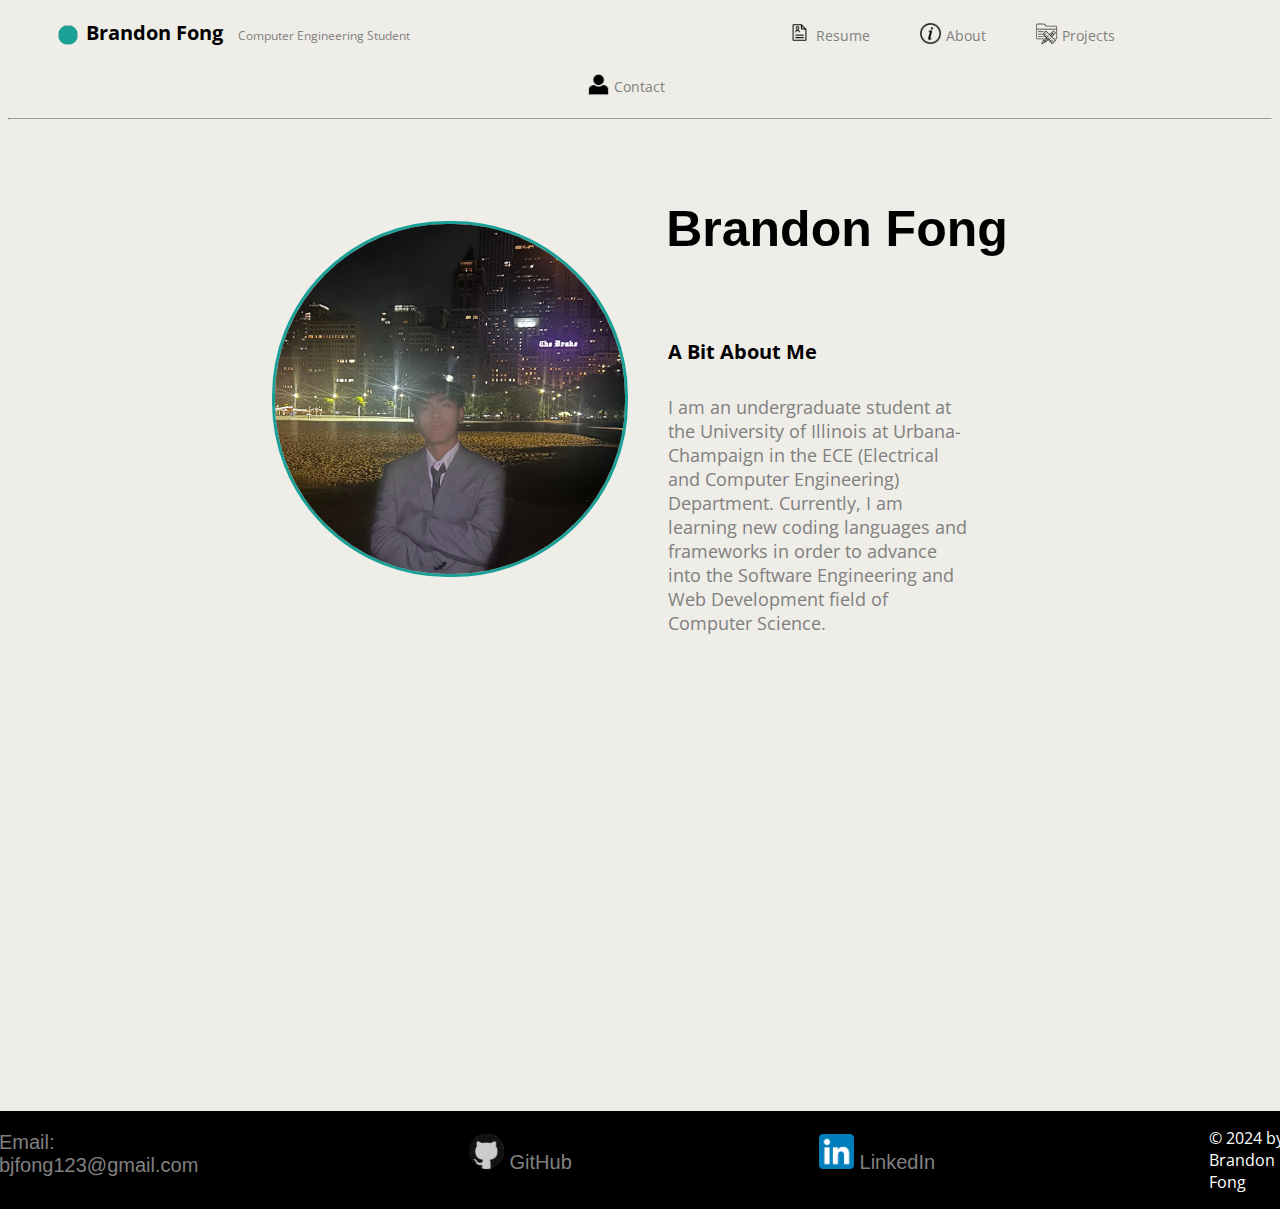
<file: index.html>
<!DOCTYPE html>
<html>
  <head>
    <style>
      p{
        margin-top:0 px;
        margin-bottom:0 px;
      }
    </style>
    <title> Brandon Fong </title>
    <link rel ="stylesheet" href="header1.css"> 
    <link rel ="stylesheet" href="page-design.css">
    <link rel ="stylesheet" href="bottom-header.css">
    <link rel="preconnect" href="https://fonts.googleapis.com">
<link rel="preconnect" href="https://fonts.gstatic.com" crossorigin>
<link href="https://fonts.googleapis.com/css2?family=Open+Sans:ital,wght@0,300..800;1,300..800&display=swap" rel="stylesheet">

  </head>
  <body>

    <header class="header">
     <div class="left-section"> 
      <img class="img"> <img>
      <p class="p1"> Brandon Fong </p>
      <p class="p1-0"> Computer Engineering Student</p>
     </div>
     <div class="right-section"> 
        <a class="p2" href="https://drive.google.com/file/d/1R--4fPsXcPD6g783fxokgzEhQlAzSaxz/view?usp=sharing" target="_blank">
        <img class="resume-img" src="pics/resume_icon.png"> Resume
        </a>
      
      <p class="p3"> <img class="about-icon" src="pics/about-icon.png">  
        About </p>
      <p class="p4"> <img class="project-icon" src="pics/project-icon.png">
        Projects </p>
      <p class="p5"> <img class="contact-icon" src="pics/contact-icon.png">
        Contact</p>
     </div>
    </header>  
  <hr>
 <!-- main chunk of paragraph-->
    
  <main class= "intro">
    <div class="intro-left">
      <img class="profile-pic" src="pics/Brandon-Profile.png">
    </div> 
    <div class="intro-right">
      <div class="intro-header">
        <p class="intro-name"> Brandon Fong</p>
      </div>
      <div class="intro-about"> 
        <p class="aboutme"> A Bit About Me</p>
      </div>
      <div class="para">
        <p class="paragraph"> I am an undergraduate student at the University of Illinois at Urbana-Champaign in the ECE 
                              (Electrical and Computer Engineering) Department. Currently, I am learning new coding languages
                              and frameworks in order to advance into the Software Engineering and Web Development field of
                              Computer Science. 
        </p>
      </div>
    </div>

    <div style="height: 150 px"></div>
  </main>
  
  <div class="bottom-header" >
  <div class="left-b-section">
   <p class="email"> Email: bjfong123@gmail.com </p> 
   <a class="github" href="https://github.com/bjfong123/Portfolio.git" target="_blank">
    <img class="github-img" src="pics/gitscreen.png"> GitHub
  </a>
  </div>
  <div class="right-b-section">
    <a class="linkedIn" href="https://www.linkedin.com/in/brandon-fong-958377302/" target="_blank">
    <img class="LinkedIn-img" src="pics/LinkedIn_icon.svg.webp"> LinkedIn
    </a>
       </a>
    <p class="rights"> &copy; 2024 by Brandon Fong  </p> 
  </div>
  </div>
  </body>
</html>
</file>
<file: header1.css>
.header{
  display:flex;
  flex-direction:row;
  border-color:black;
  flex-shrink:0;
}

.left-section{
flex:0.7;
margin-left:100px;
width:100px;
}

.right-section{
  flex:1;
  width:100px;
  border-color:black;
}

.img{
  display:inline;
  border-radius:10px;
  width:20px;
  vertical-align:text-bottom;
  margin-left:-50px;
  margin-top:17px;
  background-color: #1BA098;
  border-radius: 50%;
  height:20px;
  margin-right:10px;
}


.p1{
  display:inline;
  font-family:Open Sans, Arial;
  font-size:20px;
  margin-left:-10px;
  font-weight:bold;
  vertical-align:center;
}

.p1-0{
  display:inline;
  font-family:Open Sans, Arial;
  font-size:12px;
  color:gray;
  margin-left:10px;
  padding-top:0;
}


.p2{
  display:inline-block;
  font-family:Open Sans, Arial;
  font-size:14px;
  margin-left:200px;
  margin-right:45px;
  color:gray;
  margin-top:5px;
  text-decoration: none;
}

.p3,.p4,.p5{
  display:inline-block;
  font-family:Open Sans, Arial;
  font-size:14px;
  margin-right:45px;
  color:gray;
}

.resume-img{
  width:25px;
  height:25px;
  vertical-align: text-bottom;
}

.about-icon, .project-icon,
.contact-icon{
  width:23px;
  height:23px;
  vertical-align: text-bottom;
}

.about-icon:hover, 
.project-icon:hover,
.resume-img:hover,
.contact-icon:hover{
  width:38px;
  height:38px;
  transition:0.5s;
  cursor:pointer;
}
</file>
<file: page-design.css>
.profile-pic{
  border-radius:175px;
  width:350px;
  height:350px;
  border:3px, solid, #1BA098;
  
}

.intro{
  display:flex;
  align-items: center;
  justify-content: center;
  margin-top:30px;
}

.intro-name{
  font-weight:bold;
  font-family:Roboto, Arial;
  font-size:50px;
  margin-left:38px;
}

.intro-about{
  display:flex;
}
.aboutme{
  font-weight:bold;
  margin-left:40px;
  font-size:20px;
  font-family:Open Sans, Arial;
  margin-top:30px
}


.paragraph{
 margin-top:10px;
 width:300px;
 font-size:18px;
 font-family:Open Sans, Arial;
 margin-left:40px;
 color:gray;
}

body{
  font-family:Open Sans, Arial;
  min-height:100%;
  padding-bottom: 50px;
  background-color:#EFEDE7;
}

html {
  min-height: 100%;
  overflow-y: scroll;
}   

article{
  width: 50%;
}
</file>
<file: bottom-header.css>
.bottom-header {
  position:relative;
  bottom:-58px; 
  right:0px;
  left:0px;
  display:flex;
  flex-direction:row;
  flex-shrink:0;
  background-color:black;
  margin: 400px 0px 0px 0px;
  margin-right:-8.35px;
  margin-left:-9px;
} 

.left-b-section{
  flex:0.5;
  display:flex;
}

.right-b-section{
  flex:0.5;
  display:flex;
}

.email{
  font-family:Roboto, Arial;
  font-size:20px;
  color:gray;
  width:50px;
}

.github{
  font-family:Roboto, Arial;
  font-size:20px;
  color:gray;
  width:100px;
  margin-left: 470px;
  text-decoration: none;
  margin-top:40px;
}

.github-img{

  width:35px;
  height:35px;
  margin-left:-50px;
  margin-top: -20px;
  opacity: 0.8;
  border-radius:20px;
}

.linkedIn{
  font-family:Roboto, Arial;
  font-size:20px;
  color:gray;
  right:0px;
  width:400px;
  margin-left:70px;
  text-decoration:none;

}

.rights{
  width:100px;
  margin-left:120px;
  vertical-align: center;
  color:white;
}



.LinkedIn-img{
  height:35px;
  width:35px;
  margin-left:130px;
  margin-top:23px;
}

.LinkedIn-img:hover{
  width:50px;
  height:50px;
  cursor:pointer;
  transition: 0.5s
}

.github-img:hover{
  height:50px;
  width:50px;
  cursor:pointer;
  transition: 0.5s
}
</file>
